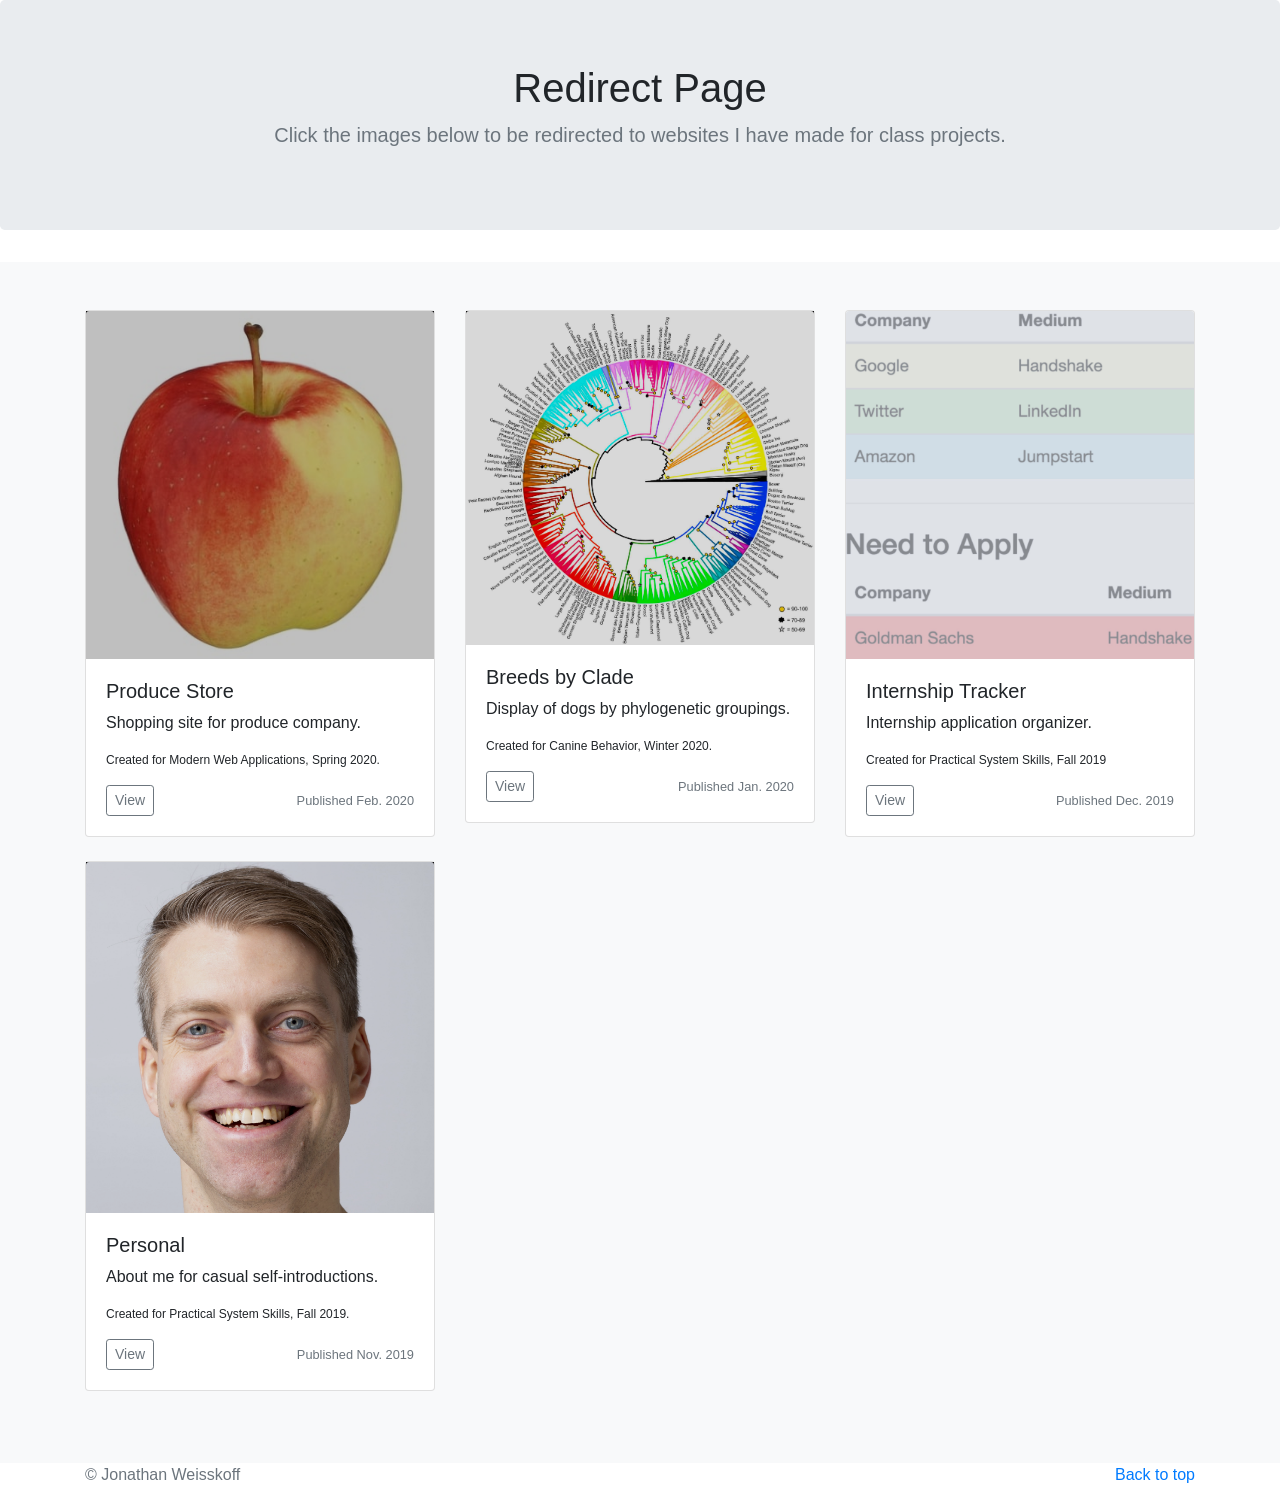
<file: index.html>
<!DOCTYPE html>
<html lang="en">
  <head>
    <meta charset="utf-8" />
    <meta
      name="viewport"
      content="width=device-width, initial-scale=1, shrink-to-fit=no"
    />
    <meta name="description" content="" />
    <meta name="author" content="" />
    <link rel="icon" href="favicon.png" />

    <title>Jonathan Weisskoff's Websites</title>

    <link
      rel="canonical"
      href="https://getbootstrap.com/docs/4.0/examples/album/"
    />

    <!-- Bootstrap core CSS -->
    <link
      href="https://maxcdn.bootstrapcdn.com/bootstrap/4.0.0/css/bootstrap.min.css"
      rel="stylesheet"
    />

    <!-- Custom styles for this template -->
    <!-- <link href="main/css/special.css" rel="stylesheet" /> -->
  </head>

  <body>
    <main>
      <section class="jumbotron text-center">
        <div class="container">
          <h1 class="jumbotron-heading">Redirect Page</h1>
          <p class="lead text-muted">
            Click the images below to be redirected to websites I have made for
            class projects.
          </p>
        </div>
      </section>

      <div class="album py-5 bg-light">
        <div class="container">
          <div class="row">
            <div class="col-md-4">
              <div class="card mb-4 box-shadow">
                <div style="background-color:black">
                  <a href="produce-site/index.html">
                    <img
                      class="card-img-top"
                      src="produce-site/apple.jpg"
                      alt="Card image cap"
                      style="opacity:.75;"
                    />
                  </a>
                </div>
                <div class="card-body">
                  <h5>Produce Store</h5>
                  <p class="card-text">
                    Shopping site for produce company.
                  </p>
                  <p class="card-text" style="font-size:.75em">
                    Created for Modern Web Applications, Spring 2020.
                  </p>
                  <div
                    class="d-flex justify-content-between align-items-center"
                  >
                    <div class="btn-group">
                      <button
                        type="button"
                        class="btn btn-sm btn-outline-secondary"
                        onclick="window.location.href = 'produce-site/index.html';"
                      >
                        View
                      </button>
                    </div>
                    <small class="text-muted">Published Feb. 2020</small>
                  </div>
                </div>
              </div>
            </div>

            <div class="col-md-4">
              <div class="card mb-4 box-shadow">
                <div style="background-color:black;">
                  <a href="breeds-site/index.html">
                    <img
                      class="card-img-top"
                      src="breeds-site/Cladogram.jpg"
                      alt="cladogram"
                      style="opacity:.85;"
                    />
                  </a>
                </div>
                <div class="card-body">
                  <h5>Breeds by Clade</h5>
                  <p class="card-text">
                    Display of dogs by phylogenetic groupings.
                  </p>
                  <p class="card-text" style="font-size:.75em">
                    Created for Canine Behavior, Winter 2020.
                  </p>
                  <div
                    class="d-flex justify-content-between align-items-center"
                  >
                    <div class="btn-group">
                      <button
                        type="button"
                        class="btn btn-sm btn-outline-secondary"
                        onclick="window.location.href = 'breeds-site/index.html';"
                      >
                        View
                      </button>
                    </div>
                    <small class="text-muted">Published Jan. 2020</small>
                  </div>
                </div>
              </div>
            </div>

            <div class="col-md-4">
              <div class="card mb-4 box-shadow">
                <a href="http://internship.team">
                  <img
                    class="card-img-top"
                    src="InternshipTracker.jpg"
                    alt="Card image cap"
                  />
                </a>
                <div class="card-body">
                  <h5>Internship Tracker</h5>
                  <p class="card-text">
                    Internship application organizer.
                  </p>
                  <p class="card-text" style="font-size:.75em">
                    Created for Practical System Skills, Fall 2019
                  </p>
                  <div
                    class="d-flex justify-content-between align-items-center"
                  >
                    <div class="btn-group">
                      <button
                        type="button"
                        class="btn btn-sm btn-outline-secondary"
                        onclick="window.location.href = 'http://internship.team';"
                      >
                        View
                      </button>
                    </div>
                    <small class="text-muted">Published Dec. 2019</small>
                  </div>
                </div>
              </div>
            </div>

            <div class="col-md-4">
              <div class="card mb-4 box-shadow">
                <div style="background-color:black">
                  <a href="personal-site/index.html">
                    <img
                      class="card-img-top"
                      src="personal-site/jweissko.jpg"
                      alt="Card image cap"
                      style="opacity:.9"
                    />
                  </a>
                </div>
                <div class="card-body">
                  <h5>Personal</h5>
                  <p class="card-text">
                    About me for casual self-introductions.
                  </p>
                  <p class="card-text" style="font-size:.75em">
                    Created for Practical System Skills, Fall 2019.
                  </p>
                  <div
                    class="d-flex justify-content-between align-items-center"
                  >
                    <div class="btn-group">
                      <button
                        type="button"
                        class="btn btn-sm btn-outline-secondary"
                        onclick="window.location.href = 'personal-site/index.html';"
                      >
                        View
                      </button>
                    </div>
                    <small class="text-muted">Published Nov. 2019</small>
                  </div>
                </div>
              </div>
            </div>

            <!--
            <div class="col-md-4">
              <div class="card mb-4 box-shadow">
                <img
                  class="card-img-top"
                  data-src="holder.js/100px225?theme=thumb&bg=55595c&fg=eceeef&text=Thumbnail"
                  alt="Card image cap"
                />
                <div class="card-body">
                  <p class="card-text">
                    This is a wider card with supporting text below as a natural
                    lead-in to additional content. This content is a little bit
                    longer.
                  </p>
                  <div
                    class="d-flex justify-content-between align-items-center"
                  >
                    <div class="btn-group">
                      <button
                        type="button"
                        class="btn btn-sm btn-outline-secondary"
                      >
                        View
                      </button>
                      <button
                        type="button"
                        class="btn btn-sm btn-outline-secondary"
                      >
                        Edit
                      </button>
                    </div>
                    <small class="text-muted">9 mins</small>
                  </div>
                </div>
              </div>
            </div>
            <div class="col-md-4">
              <div class="card mb-4 box-shadow">
                <img
                  class="card-img-top"
                  data-src="holder.js/100px225?theme=thumb&bg=55595c&fg=eceeef&text=Thumbnail"
                  alt="Card image cap"
                />
                <div class="card-body">
                  <p class="card-text">
                    This is a wider card with supporting text below as a natural
                    lead-in to additional content. This content is a little bit
                    longer.
                  </p>
                  <div
                    class="d-flex justify-content-between align-items-center"
                  >
                    <div class="btn-group">
                      <button
                        type="button"
                        class="btn btn-sm btn-outline-secondary"
                      >
                        View
                      </button>
                      <button
                        type="button"
                        class="btn btn-sm btn-outline-secondary"
                      >
                        Edit
                      </button>
                    </div>
                    <small class="text-muted">9 mins</small>
                  </div>
                </div>
              </div>
            </div>
            <div class="col-md-4">
              <div class="card mb-4 box-shadow">
                <img
                  class="card-img-top"
                  data-src="holder.js/100px225?theme=thumb&bg=55595c&fg=eceeef&text=Thumbnail"
                  alt="Card image cap"
                />
                <div class="card-body">
                  <p class="card-text">
                    This is a wider card with supporting text below as a natural
                    lead-in to additional content. This content is a little bit
                    longer.
                  </p>
                  <div
                    class="d-flex justify-content-between align-items-center"
                  >
                    <div class="btn-group">
                      <button
                        type="button"
                        class="btn btn-sm btn-outline-secondary"
                      >
                        View
                      </button>
                      <button
                        type="button"
                        class="btn btn-sm btn-outline-secondary"
                      >
                        Edit
                      </button>
                    </div>
                    <small class="text-muted">9 mins</small>
                  </div>
                </div>
              </div>
            </div>

            <div class="col-md-4">
              <div class="card mb-4 box-shadow">
                <img
                  class="card-img-top"
                  data-src="holder.js/100px225?theme=thumb&bg=55595c&fg=eceeef&text=Thumbnail"
                  alt="Card image cap"
                />
                <div class="card-body">
                  <p class="card-text">
                    This is a wider card with supporting text below as a natural
                    lead-in to additional content. This content is a little bit
                    longer.
                  </p>
                  <div
                    class="d-flex justify-content-between align-items-center"
                  >
                    <div class="btn-group">
                      <button
                        type="button"
                        class="btn btn-sm btn-outline-secondary"
                      >
                        View
                      </button>
                      <button
                        type="button"
                        class="btn btn-sm btn-outline-secondary"
                      >
                        Edit
                      </button>
                    </div>
                    <small class="text-muted">9 mins</small>
                  </div>
                </div>
              </div>
            </div>
            <div class="col-md-4">
              <div class="card mb-4 box-shadow">
                <img
                  class="card-img-top"
                  data-src="holder.js/100px225?theme=thumb&bg=55595c&fg=eceeef&text=Thumbnail"
                  alt="Card image cap"
                />
                <div class="card-body">
                  <p class="card-text">
                    This is a wider card with supporting text below as a natural
                    lead-in to additional content. This content is a little bit
                    longer.
                  </p>
                  <div
                    class="d-flex justify-content-between align-items-center"
                  >
                    <div class="btn-group">
                      <button
                        type="button"
                        class="btn btn-sm btn-outline-secondary"
                      >
                        View
                      </button>
                      <button
                        type="button"
                        class="btn btn-sm btn-outline-secondary"
                      >
                        Edit
                      </button>
                    </div>
                    <small class="text-muted">9 mins</small>
                  </div>
                </div>
              </div>
            </div>
            <div class="col-md-4">
              <div class="card mb-4 box-shadow">
                <img
                  class="card-img-top"
                  data-src="holder.js/100px225?theme=thumb&bg=55595c&fg=eceeef&text=Thumbnail"
                  alt="Card image cap"
                />
                <div class="card-body">
                  <p class="card-text">
                    This is a wider card with supporting text below as a natural
                    lead-in to additional content. This content is a little bit
                    longer.
                  </p>
                  <div
                    class="d-flex justify-content-between align-items-center"
                  >
                    <div class="btn-group">
                      <button
                        type="button"
                        class="btn btn-sm btn-outline-secondary"
                      >
                        View
                      </button>
                      <button
                        type="button"
                        class="btn btn-sm btn-outline-secondary"
                      >
                        Edit
                      </button>
                    </div>
                    <small class="text-muted">9 mins</small>
                  </div>
                </div>
              </div>
            </div>
-->
          </div>
        </div>
      </div>
    </main>

    <footer class="text-muted">
      <div class="container">
        <p class="float-right">
          <a href="#">Back to top</a>
        </p>
        <p>
          &copy; Jonathan Weisskoff
        </p>
      </div>
    </footer>

    <!-- Bootstrap core JavaScript
    ================================================== -->
    <!-- Placed at the end of the document so the pages load faster -->
    <script
      src="https://code.jquery.com/jquery-3.2.1.slim.min.js"
      integrity="sha384-KJ3o2DKtIkvYIK3UENzmM7KCkRr/rE9/Qpg6aAZGJwFDMVNA/GpGFF93hXpG5KkN"
      crossorigin="anonymous"
    ></script>
    <script>
      window.jQuery ||
        document.write(
          '<script src="../../assets/js/vendor/jquery-slim.min.js"><\/script>'
        );
    </script>
    <script src="main/js/popper.min.js"></script>
    <script src="main/js/bootstrap.min.js"></script>
    <script src="main/js/holder.min.js"></script>
  </body>
</html>
</file>
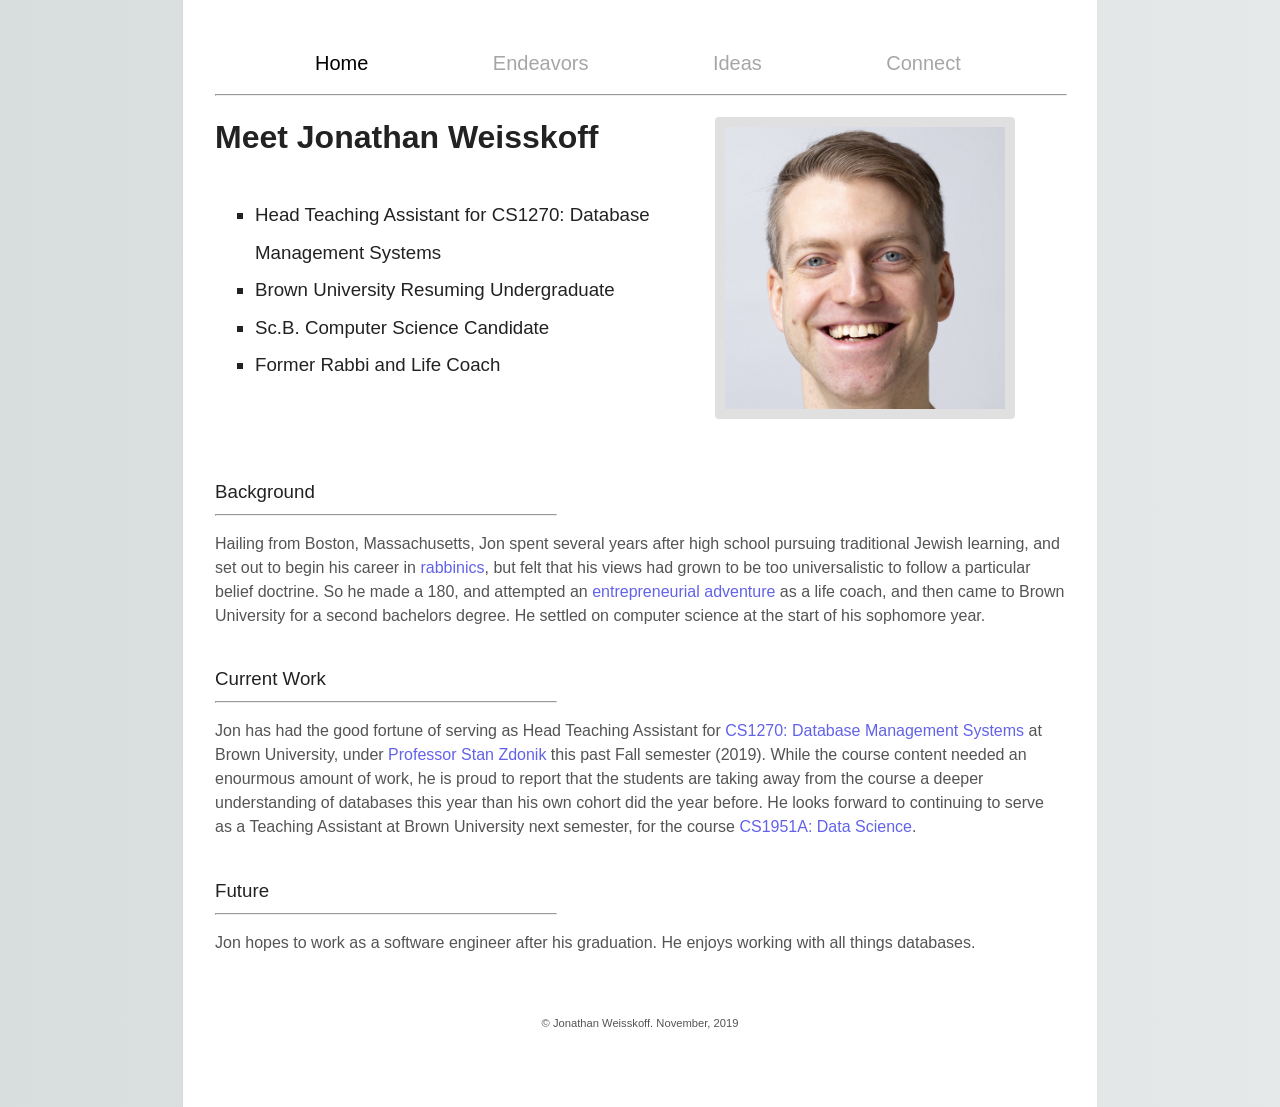
<file: personal-site/index.html>
<!DOCTYPE html>

<html>
  <head>
    <meta charset="UTF-8" />
    <!--For HTML5, this is how you define the type of character scheme you will be using. Here we are using UTF-8 -->
    <meta http-equiv="X-UA-Compatible" content="IE=edge" />
    <!--The X-UA-Compatible meta tag allows web authors to choose what version of Internet Explorer the page should be rendered as. Here we choose Edge -->
    <meta name="viewport" content="width=device-width, initial-scale=1.0" />
    <!--For HTML5, this how you make the page scale in proportion to the device width -->
    <title>Jonathan Weisskoff Personal</title>
    <!--The rest of these meta tags are just for serach engines to use, but unnecessary -->
    <meta name="author" content="Jonathan Weisskoff" />
    <meta name="description" content="Jonathan's Website for CS6 HW2" />
    <link rel="stylesheet" href="style.css" />
  </head>

  <body>
    <nav>
      <ul>
        <li>
          <a class="active" href="index.html">Home</a>
        </li>
        <li>
          <a href="endeavors.html">Endeavors</a>
        </li>
        <li>
          <a href="ideas.html">Ideas</a>
        </li>
        <li>
          <a href="connect.html">Connect</a>
        </li>
      </ul>
      <hr />
    </nav>
    <div class="heading">
      <img
        class="profile"
        alt="An image of Jonathan Weisskoff"
        src="./jweissko.jpg"
      />
      <h1>Meet Jonathan Weisskoff</h1>

      <h3>
        <ul class="me">
          <li>
            Head Teaching Assistant for CS1270: Database Management Systems
          </li>
          <li>Brown University Resuming Undergraduate</li>
          <li>Sc.B. Computer Science Candidate</li>
          <li>Former Rabbi and Life Coach</li>
        </ul>
      </h3>
    </div>
    <h3>Background</h3>
    <hr />
    <p>
      Hailing from Boston, Massachusetts, Jon spent several years after high
      school pursuing traditional Jewish learning, and set out to begin his
      career in
      <a
        href="https://www.facebook.com/100008193365328/posts/1625291234420640/"
        target="_blank"
        >rabbinics</a
      >, but felt that his views had grown to be too universalistic to follow a
      particular belief doctrine. So he made a 180, and attempted an
      <a
        href="https://jonathanlifecoaching.weebly.com/testimonials.html"
        target="_blank"
        >entrepreneurial adventure</a
      >
      as a life coach, and then came to Brown University for a second bachelors
      degree. He settled on computer science at the start of his sophomore year.
    </p>

    <h3>Current Work</h3>
    <hr />
    <p>
      Jon has had the good fortune of serving as Head Teaching Assistant for
      <a href="https://cs.brown.edu/courses/csci1270/" target="_blank"
        >CS1270: Database Management Systems</a
      >
      at Brown University, under
      <a href="https://en.wikipedia.org/wiki/Stanley_Zdonik" target="_blank"
        >Professor Stan Zdonik</a
      >
      this past Fall semester (2019). While the course content needed an
      enourmous amount of work, he is proud to report that the students are
      taking away from the course a deeper understanding of databases this year
      than his own cohort did the year before. He looks forward to continuing to
      serve as a Teaching Assistant at Brown University next semester, for the
      course
      <a href="https://cs.brown.edu/courses/csci1951-a/" target="_blank"
        >CS1951A: Data Science</a
      >.
    </p>

    <h3>Future</h3>
    <hr />
    <p>
      Jon hopes to work as a software engineer after his graduation. He enjoys
      working with all things databases.
    </p>

    <footer>
      <p>&copy Jonathan Weisskoff. November, 2019</p>
    </footer>
  </body>
</html>
</file>
<file: personal-site/style.css>
html {
  background: #e6e9e9; /* Background is redundant, so that just in case you want to get rid of the background-image, below, you will still have a pleasing background */
  background-image: linear-gradient(
    to left,
    rgb(230, 233, 233) 0%,
    rgb(216, 221, 221) 100%
  ); /* This creates a linear gradient, moving left (which is 270 degrees clockwise from the 12 oclock mark) from a lighter gray to a slightly darker gray. */
  -webkit-font-smoothing: antialiased; /* -webkit-font-smoothing only works on Mac OS X/macOS. and when set to antialiased, it smootha the font on the level of the pixel, as opposed to the subpixel, making it less jagged */
}
body {
  background: #fff; /* a white background */
  box-shadow: 0 0 2px rgba(0, 0, 0, 0.06); /* a very slight shadow behind the white background that has zero offset vertically and horizontally, with a blurr of 2px and the color black  6% opaque. To make the shadow more visible, increase the blurr px size and add a spread, for example: box-shadow: 0 0 10px 10px rgba(0, 0, 0, 0.06); */
  color: #545454; /* Font color: dark gray */
  font-family: "Helvetica Neue", Helvetica, Arial, sans-serif; /* Hevetica Neue" is the preferred font. (It is in quotations, since it has a space, and the quotations escape the space). Following it is are three "generic families" which are other fonts that look similar, to fall back on in case Hevetica Neue is not supported by the browser. (The browser first tries rendering in the first font, and if it fails, goes to the next one, etc.) */
  font-size: 16px; /* Technically, this is unncessary, since by default most browsers have a font size 16px, but since this is a practice website, I am including it */
  line-height: 1.5; /* A number that will be multiplied with the current font-size to set the line height */
  margin: 0 auto; /* auto horizontally centers the current element within its container */
  max-width: 850px; /*  set the size of the body no larger than 800 px, so that expanding the window size will not expand body beyond 800px */
  padding: 2em 2em 4em; /* Sets the top padding to 2 em (An "em" is a scalable unit used in web document media. 1 em is equivalent to current font size (16px), so, 2em = 32px), the left and right padding to 2 em, and the bottom padding to 4 em. */
  overflow: auto;
}
nav {
  text-align: left;
}
nav li {
  display: inline-block;
  font-size: 20px;
  margin-right: 60px;
  margin-left: 60px;
}
nav a {
  text-decoration: none;
  font-weight: 400;
}
nav a:link {
  color: hsla(300, 0%, 65%, 1);
}
nav a:visited {
  color: hsla(300, 0%, 80%, 1);
}
nav a:hover {
  color: hsla(300, 0%, 50%, 1);
}
nav a:active {
  color: hsla(300, 0%, 35%, 1);
}
nav a.active {
  color: black;
}
nav hr {
  width: 100%;
}
.heading {
  overflow: auto;
  width: 800px;
}
ul.me {
  line-height: 200%;
}
img.profile {
  animation: colorize 2s cubic-bezier(0, 0, 0.78, 0.36) 1; /* colorize the image over a duration of 2 seconds following a cubic-bezier transition that starts slow then speeds up, and interates over the animation only once */
  background: transparent; /* have no background for the image */
  border: 10px solid rgba(0, 0, 0, 0.12); /* border of the image is 10px solid and black with 12 % opacity */
  border-radius: 4px; /* defines the radius of the circle used to round off the border corners */
  display: inline;
  float: right;
  margin: 1.3em auto;
  max-width: 35%;
}
img.icon {
  border: none;
  float: left;
  margin-top: 2px;
  margin-right: 10px;
  margin-bottom: 0px;
  max-height: 2em;
  vertical-align: bottom;
  opacity: 0.75;
}
img.edu {
  margin-top: 20px;
}
img.work {
  margin-top: 20px;
}
img.values {
  margin-top: 20px;
}
img.interests {
  margin-top: 20px;
}
img.metaphysical {
  margin-top: 20px;
}
img.email {
  margin-top: 5px;
  margin-right: 17px;
}
img.phone {
  margin-top: 0;
  margin-right: 16px;
}
h1 {
  color: #222;
  font-weight: 600;
  line-height: 1.3em;
}
h2 {
  color: #222;
  font-weight: 400;
}
/*
h2.edu:before { 
content: url(https://image.flaticon.com/icons/png/512/49/49944.png);
vertical-align: middle;
font-size: 0px !important;
margin-left: -60px;
}
*/
ul {
  list-style-type: square;
}
h3 {
  color: #222;
  font-weight: 500;
  margin-top: 2em;
  margin-bottom: 0;
}
hr {
  width: 40%;
  margin-left: 0;
  margin-bottom: 0em;
}
a {
  color: hsla(240, 75%, 50%, 0.7);
  text-decoration: none;
}
table {
  font-family: arial, sans-serif;
  border-collapse: collapse;
  width: 100%;
}

td,
th {
  border: 1px solid #dddddd;
  text-align: left;
  padding: 8px;
}

tr:nth-child(even) {
  background-color: #dddddd;
}
.space {
  dispaly: block;
  height: 10em;
}
footer {
  margin-top: 60px;
  margin-bottom: 0px;
  text-align: center;
}
footer p {
  font-size: 0.7em;
}
</file>
